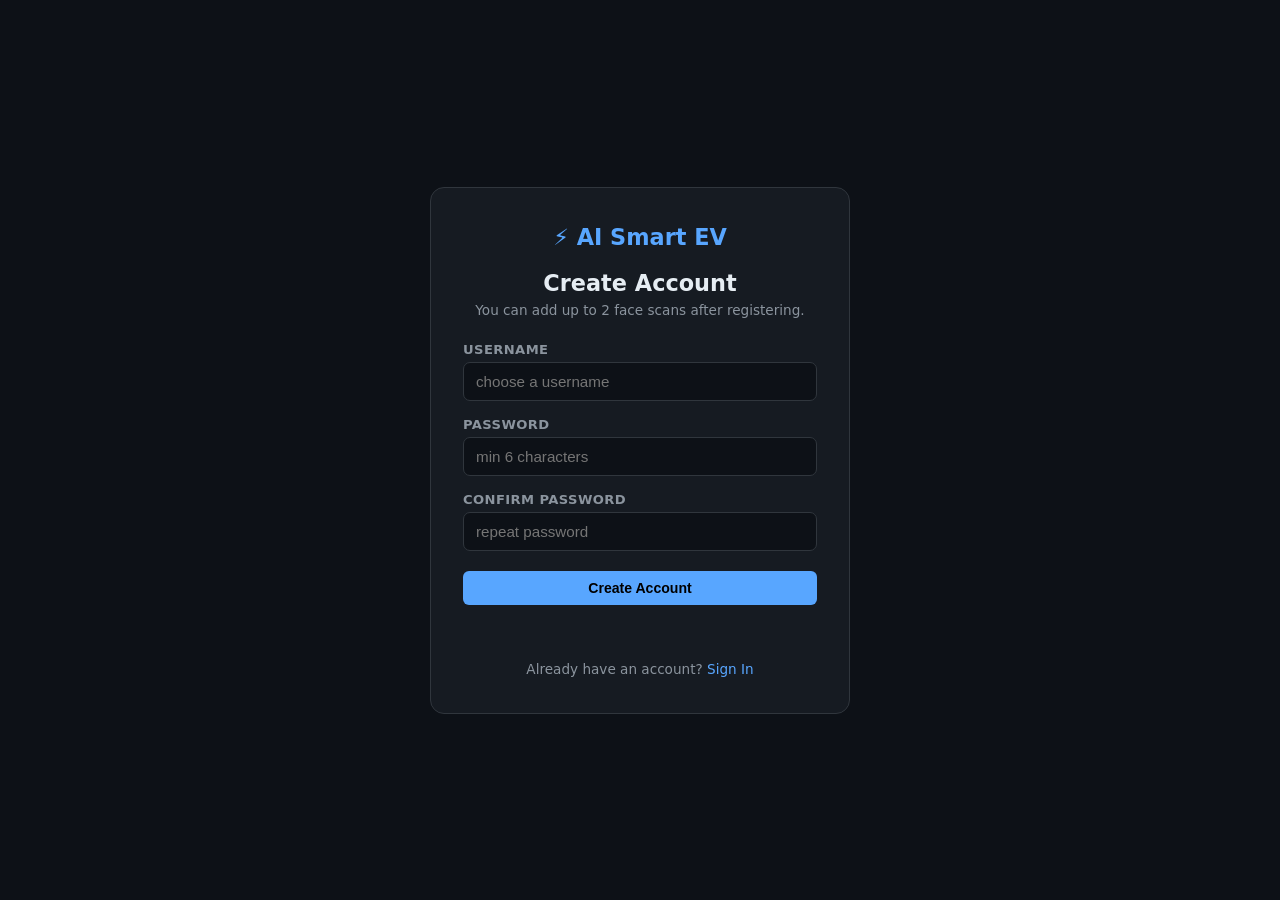
<file: templates/register.html>
<!DOCTYPE html>
<html lang="en">
<head>
  <meta charset="UTF-8"/>
  <meta name="viewport" content="width=device-width, initial-scale=1.0"/>
  <title>Register – AI Smart EV</title>
  <link rel="stylesheet" href="/static/style.css"/>
</head>
<body class="auth-page">

  <div class="auth-card">
    <div class="auth-logo">⚡ AI Smart EV</div>
    <h1 class="auth-title">Create Account</h1>
    <p class="auth-sub">You can add up to 2 face scans after registering.</p>

    <form id="reg-form" autocomplete="off">
      <div class="form-group">
        <label>Username</label>
        <input type="text" id="username" placeholder="choose a username" required/>
      </div>
      <div class="form-group">
        <label>Password</label>
        <input type="password" id="password" placeholder="min 6 characters" required/>
      </div>
      <div class="form-group">
        <label>Confirm Password</label>
        <input type="password" id="confirm" placeholder="repeat password" required/>
      </div>
      <button type="submit" class="btn btn-primary" id="reg-btn">Create Account</button>
    </form>

    <div id="reg-msg" class="auth-msg"></div>

    <div class="auth-footer">
      Already have an account? <a href="/login">Sign In</a>
    </div>
  </div>

  <script>
    document.getElementById("reg-form").addEventListener("submit", async (e) => {
      e.preventDefault();
      const username = document.getElementById("username").value.trim();
      const password = document.getElementById("password").value;
      const confirm  = document.getElementById("confirm").value;
      const btn      = document.getElementById("reg-btn");
      const msgEl    = document.getElementById("reg-msg");

      if (password !== confirm) {
        showMsg("Passwords do not match.", "error"); return;
      }
      if (password.length < 6) {
        showMsg("Password must be at least 6 characters.", "error"); return;
      }

      btn.disabled    = true;
      btn.textContent = "Creating…";

      try {
        const res  = await fetch("/api/register", {
          method: "POST",
          headers: { "Content-Type": "application/json" },
          body: JSON.stringify({ username, password })
        });
        const data = await res.json();

        if (data.success) {
          showMsg("✅ Account created! Redirecting to login…", "success");
          setTimeout(() => window.location.href = "/login", 1500);
        } else {
          showMsg(data.message, "error");
          btn.disabled    = false;
          btn.textContent = "Create Account";
        }
      } catch (err) {
        showMsg("Network error.", "error");
        btn.disabled    = false;
        btn.textContent = "Create Account";
      }
    });

    function showMsg(text, type) {
      const el    = document.getElementById("reg-msg");
      el.textContent = text;
      el.className   = "auth-msg " + type;
    }
  </script>
</body>
</html>
</file>
<file: static/style.css>
/* ── Reset & Base ─────────────────────────────────────────── */
*, *::before, *::after { box-sizing: border-box; margin: 0; padding: 0; }

:root {
  --bg:       #0d1117;
  --surface:  #161b22;
  --border:   #30363d;
  --accent:   #58a6ff;
  --green:    #3fb950;
  --red:      #f85149;
  --yellow:   #d29922;
  --text:     #e6edf3;
  --muted:    #8b949e;
  --radius:   10px;
}

body {
  background: var(--bg);
  color: var(--text);
  font-family: 'Segoe UI', system-ui, sans-serif;
  font-size: 14px;
  min-height: 100vh;
}

a { color: var(--accent); text-decoration: none; }
a:hover { text-decoration: underline; }

/* ── Auth pages ──────────────────────────────────────────── */
body.auth-page {
  display: flex;
  align-items: center;
  justify-content: center;
  min-height: 100vh;
  padding: 20px;
}

.auth-card {
  background: var(--surface);
  border: 1px solid var(--border);
  border-radius: 14px;
  padding: 36px 32px;
  width: 100%;
  max-width: 420px;
}

.auth-logo {
  font-size: 1.4rem;
  font-weight: 700;
  color: var(--accent);
  margin-bottom: 20px;
  text-align: center;
}

.auth-title {
  font-size: 1.4rem;
  font-weight: 700;
  margin-bottom: 6px;
  text-align: center;
}

.auth-sub {
  color: var(--muted);
  font-size: 0.85rem;
  text-align: center;
  margin-bottom: 24px;
}

.form-group {
  margin-bottom: 16px;
}
.form-group label {
  display: block;
  font-size: 0.82rem;
  color: var(--muted);
  margin-bottom: 5px;
  font-weight: 600;
  text-transform: uppercase;
  letter-spacing: 0.4px;
}
.form-group input {
  width: 100%;
  padding: 10px 12px;
  background: var(--bg);
  border: 1px solid var(--border);
  border-radius: 7px;
  color: var(--text);
  font-size: 0.95rem;
  outline: none;
  transition: border-color 0.15s;
}
.form-group input:focus { border-color: var(--accent); }

.btn-primary {
  width: 100%;
  padding: 11px;
  background: var(--accent);
  color: #000;
  border: none;
  border-radius: 7px;
  font-size: 0.95rem;
  font-weight: 700;
  cursor: pointer;
  margin-top: 4px;
  transition: opacity 0.15s;
}
.btn-primary:hover { opacity: 0.85; }
.btn-primary:disabled { opacity: 0.5; cursor: not-allowed; }

.btn-secondary {
  width: 100%;
  padding: 9px;
  background: transparent;
  color: var(--muted);
  border: 1px solid var(--border);
  border-radius: 7px;
  font-size: 0.85rem;
  cursor: pointer;
  margin-top: 8px;
  transition: border-color 0.15s;
}
.btn-secondary:hover { border-color: var(--accent); color: var(--accent); }

.auth-msg {
  margin-top: 14px;
  font-size: 0.85rem;
  text-align: center;
  min-height: 20px;
}
.auth-msg.error   { color: var(--red); }
.auth-msg.success { color: var(--green); }

.auth-footer {
  margin-top: 22px;
  text-align: center;
  font-size: 0.85rem;
  color: var(--muted);
}

/* Face scan box on login page */
.face-scan-box {
  margin-top: 20px;
  text-align: center;
}
.scan-hint {
  color: var(--green);
  font-size: 0.88rem;
  margin-bottom: 12px;
}
.camera-wrap-small {
  background: #000;
  border-radius: 8px;
  overflow: hidden;
  margin: 0 auto 12px;
  max-width: 320px;
}
.camera-wrap-small img {
  width: 100%;
  display: block;
}
.scan-status {
  font-size: 0.9rem;
  color: var(--muted);
  margin-bottom: 8px;
}

.hidden { display: none !important; }

/* ── Header ──────────────────────────────────────────────── */
header {
  background: var(--surface);
  border-bottom: 1px solid var(--border);
  padding: 12px 24px;
  position: sticky;
  top: 0;
  z-index: 100;
}
.header-inner {
  display: flex;
  align-items: center;
  justify-content: space-between;
  max-width: 1400px;
  margin: 0 auto;
}
.logo { font-size: 1.3rem; font-weight: 700; color: var(--accent); letter-spacing: 1px; }
.header-right { display: flex; align-items: center; gap: 12px; }
.user-chip {
  background: rgba(88,166,255,0.1);
  border: 1px solid rgba(88,166,255,0.3);
  color: var(--accent);
  padding: 4px 12px;
  border-radius: 20px;
  font-size: 0.82rem;
  font-weight: 600;
}
.btn-logout {
  background: transparent;
  border: 1px solid var(--border);
  color: var(--muted);
  padding: 4px 12px;
  border-radius: 6px;
  cursor: pointer;
  font-size: 0.82rem;
  transition: border-color 0.15s, color 0.15s;
}
.btn-logout:hover { border-color: var(--red); color: var(--red); }

/* ── Badges ──────────────────────────────────────────────── */
.badge { padding: 4px 12px; border-radius: 20px; font-weight: 600; font-size: 0.85rem; }
.badge-locked   { background: rgba(248,81,73,0.15);  color: var(--red);   border: 1px solid var(--red); }
.badge-unlocked { background: rgba(63,185,80,0.15);  color: var(--green); border: 1px solid var(--green); }

/* ── Grid Layout ─────────────────────────────────────────── */
.grid {
  display: grid;
  grid-template-columns: 1fr 320px;
  gap: 16px;
  padding: 20px;
  max-width: 1400px;
  margin: 0 auto;
}

/* ── Cards ───────────────────────────────────────────────── */
.card {
  background: var(--surface);
  border: 1px solid var(--border);
  border-radius: var(--radius);
  padding: 18px;
}
.card h2 {
  font-size: 0.9rem;
  font-weight: 600;
  color: var(--muted);
  text-transform: uppercase;
  letter-spacing: 0.5px;
  margin-bottom: 14px;
  border-bottom: 1px solid var(--border);
  padding-bottom: 8px;
  display: flex;
  align-items: center;
  gap: 8px;
}

.card-camera   { grid-column: 1; grid-row: 1 / 3; }
.card-status   { grid-column: 2; grid-row: 1; }
.card-controls { grid-column: 2; grid-row: 2; }
.card-obstacle { grid-column: 1; grid-row: 3; }
.card-faces    { grid-column: 2; grid-row: 3; }
.card-logs     { grid-column: 1 / 3; grid-row: 4; }

/* ── Camera ──────────────────────────────────────────────── */
.camera-wrap {
  background: #000;
  border-radius: 8px;
  overflow: hidden;
}
.camera-wrap img {
  width: 100%;
  max-height: 480px;
  object-fit: contain;
  display: block;
}

/* ── Status Rows ─────────────────────────────────────────── */
.status-row {
  display: flex;
  justify-content: space-between;
  align-items: center;
  padding: 6px 0;
  border-bottom: 1px solid rgba(48,54,61,0.5);
}
.status-row:last-of-type { border-bottom: none; }
.label { color: var(--muted); }
.value { font-weight: 600; }
.cmd-badge {
  background: var(--accent);
  color: #000;
  padding: 2px 10px;
  border-radius: 4px;
  font-size: 1rem;
}
hr { border: none; border-top: 1px solid var(--border); margin: 10px 0; }

/* ── Buttons ─────────────────────────────────────────────── */
.btn {
  display: inline-block;
  padding: 9px 14px;
  border: none;
  border-radius: 6px;
  cursor: pointer;
  font-size: 0.88rem;
  font-weight: 600;
  transition: opacity 0.15s;
  text-align: center;
}
.btn:hover { opacity: 0.85; }
.btn-emergency {
  display: block;
  width: 100%;
  background: var(--red);
  color: #fff;
  font-size: 1rem;
  margin-top: 16px;
  padding: 11px;
  border: none;
  border-radius: 6px;
  cursor: pointer;
  font-weight: 700;
}
.btn-small {
  background: var(--border);
  color: var(--text);
  border: none;
  border-radius: 4px;
  padding: 2px 8px;
  cursor: pointer;
  font-size: 0.75rem;
}

/* ── D-Pad ───────────────────────────────────────────────── */
.hint { color: var(--muted); font-size: 0.8rem; margin-bottom: 12px; }
.dpad { display: flex; flex-direction: column; align-items: center; gap: 6px; }
.dpad-row { display: flex; gap: 6px; }
.btn-ctrl {
  width: 80px; height: 70px;
  background: #21262d;
  border: 1px solid var(--border);
  border-radius: 8px;
  color: var(--text);
  font-size: 1.3rem;
  cursor: pointer;
  transition: background 0.1s, transform 0.1s;
  user-select: none;
  -webkit-user-select: none;
}
.btn-ctrl:active, .btn-ctrl:hover { background: #30363d; transform: scale(0.96); }
.btn-ctrl small { font-size: 0.65rem; color: var(--muted); display: block; }
.btn-stop { background: rgba(248,81,73,0.15); border-color: var(--red); }

/* ── Distance Arc ────────────────────────────────────────── */
.distance-display { display: flex; flex-direction: column; align-items: center; gap: 12px; padding: 10px 0; }
.arc {
  width: 130px; height: 130px;
  border-radius: 50%;
  display: flex; align-items: center; justify-content: center;
  font-size: 1.3rem; font-weight: 700;
  border: 6px solid var(--green);
  transition: border-color 0.3s, background 0.3s;
}
.arc.safe    { border-color: var(--green);  background: rgba(63,185,80,0.08);  color: var(--green); }
.arc.warning { border-color: var(--yellow); background: rgba(210,153,34,0.1);  color: var(--yellow); }
.arc.danger  { border-color: var(--red);    background: rgba(248,81,73,0.1);   color: var(--red); }
.obstacle-msg { font-size: 0.95rem; font-weight: 600; color: var(--green); transition: color 0.3s; }
.obstacle-msg.danger { color: var(--red); }

/* ── Face Management ─────────────────────────────────────── */
.face-counter {
  margin-left: auto;
  background: rgba(88,166,255,0.1);
  border: 1px solid rgba(88,166,255,0.3);
  color: var(--accent);
  padding: 2px 10px;
  border-radius: 12px;
  font-size: 0.78rem;
  font-weight: 700;
}

.faces-list { margin-bottom: 14px; }
.face-item {
  display: flex;
  align-items: center;
  gap: 10px;
  padding: 8px 10px;
  background: var(--bg);
  border: 1px solid var(--border);
  border-radius: 7px;
  margin-bottom: 6px;
}
.face-icon { font-size: 1.2rem; }
.face-name { flex: 1; font-size: 0.88rem; color: var(--text); }
.btn-delete-face {
  background: rgba(248,81,73,0.15);
  border: 1px solid var(--red);
  color: var(--red);
  border-radius: 5px;
  padding: 2px 8px;
  cursor: pointer;
  font-size: 0.8rem;
  transition: background 0.15s;
}
.btn-delete-face:hover { background: rgba(248,81,73,0.3); }
.no-faces { color: var(--muted); font-size: 0.85rem; padding: 8px 0; }

.face-actions { display: flex; flex-direction: column; gap: 8px; }
.btn-capture {
  background: rgba(63,185,80,0.15);
  border: 1px solid var(--green);
  color: var(--green);
  padding: 9px;
  border-radius: 7px;
  cursor: pointer;
  font-size: 0.88rem;
  font-weight: 600;
  text-align: center;
  transition: background 0.15s;
}
.btn-capture:hover { background: rgba(63,185,80,0.25); }
.btn-upload {
  background: rgba(88,166,255,0.1);
  border: 1px solid var(--accent);
  color: var(--accent);
  padding: 9px;
  border-radius: 7px;
  cursor: pointer;
  font-size: 0.88rem;
  font-weight: 600;
  text-align: center;
  transition: background 0.15s;
  display: block;
}
.btn-upload:hover { background: rgba(88,166,255,0.2); }

/* ── Logs ────────────────────────────────────────────────── */
.log-box {
  background: #0d1117;
  border: 1px solid var(--border);
  border-radius: 6px;
  padding: 10px;
  height: 160px;
  overflow-y: auto;
  font-family: 'Courier New', monospace;
  font-size: 0.75rem;
  color: var(--muted);
  line-height: 1.5;
}
.log-box p { margin: 0; }
.log-box p:last-child { color: var(--text); }

/* ── Responsive ──────────────────────────────────────────── */
@media (max-width: 900px) {
  .grid { grid-template-columns: 1fr; }
  .card-camera, .card-status, .card-controls,
  .card-obstacle, .card-faces, .card-logs {
    grid-column: 1; grid-row: auto;
  }
}
</file>
